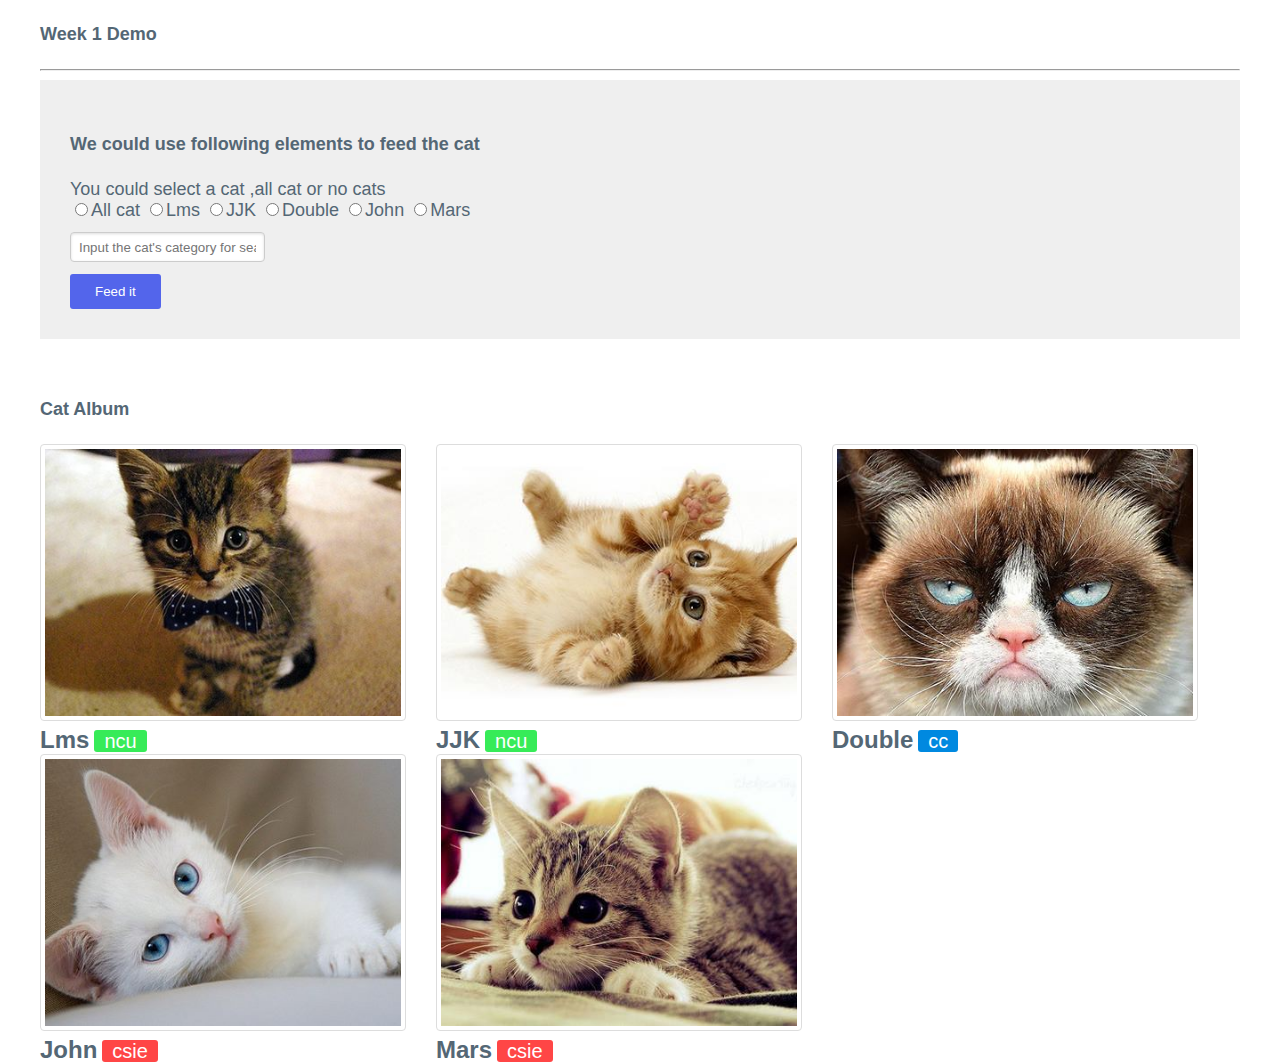
<file: index.html>
<!DOCTYPE html>
<html>
<head>
  <meta charset="utf-8">
  <title>Week 1 Homework Demo</title>

  <link rel="stylesheet" type="text/css" href="css/style.css">
  <script type="text/javascript" src="js/index.js"></script>
</head>
<body >
  <div class="container">
    <h4>Week 1 Demo</h4>
    <hr>
    <div class="row-search">
      <h4>We could use following elements to feed the cat </h4>
      <div class="row">
        You could select a cat ,all cat or no cats <br>
        <input type="radio"  name="selectCat" value ="All" />All cat
        <input type="radio"  name="selectCat" value = "Lms" />Lms
        <input type="radio"  name="selectCat" value = "JJK" />JJK
        <input type="radio"  name="selectCat" value = "Double" />Double
        <input type="radio"  name="selectCat" value = "John" />John
        <input type="radio"  name="selectCat" value = "Mars" />Mars
      </div>
      <div class="row"> 
        <input class="text" type="text" placeHolder="Input the cat's category for search" />
      </div>
      <div class="row"> 
        <input  class="button" type="button" id="c1" value="Feed it" />
      </div>
    </div>

    <div class="row">
    <h4>Cat Album</h4>
      <div class="column-img">
        <img class="ncu cat" id="Lms" src="./images/Lms.jpg" value="0">
        <div class="display_name">
        <label>Lms</label>
        <span class="tag tag-ncu">ncu</span >
       </div>
        
      </div>
      <div class="column-img">
        <img class="ncu cat" id="JJK" src="./images/JJK.jpg" value="0">
        <label>JJK</label>
        <span class="tag tag-ncu">ncu</span >
      </div>
      <div class="column-img">
        <img class="cc cat" id="Double" src="./images/Double.jpg" value="0">
        <label>Double</label>
        <span class="tag tag-ncucc">cc</span >
      </div>

      <div class="column-img">
        <img class="csie cat" id="John" src="./images/John.jpg" value="0">
        <label>John</label>
        <span class="tag tag-ncucsie">csie</span >
      </div>
      <div class="column-img">
        <img class="csie cat" id="Mars" src="./images/Mars.jpg" value="0">
         <label>Mars</label>
         <span class="tag tag-ncucsie">csie</span >
      </div>
    </div>
  </div>
  
</body>
</html>
</file>
<file: css/style.css>
.container {
  color : #546775;
  font: 400 18px "PT Sans",sans-serif;
  max-width: 1200px;
  padding-right: 15px;
  padding-left: 15px;
  margin-right: auto;
  margin-left: auto;
}

.row {
  margin-top: 1%;
}
.row-search {
  margin-bottom: 60px;
  padding: 30px;
  background-color: #EFEFEF;
}
.row-result {
  display: none;
}
input[type="text"] {

  padding: 0.5em 0.6em;
  display: inline-block;
  border: 1px solid #CCC;
  box-shadow: 0px 1px 3px #DDD inset;
  border-radius: 4px;
  vertical-align: middle;
  box-sizing: border-box;
}
input[type="text"]:focus {

  outline: 0px none;
  border-color: #129FEA;
}
.button {
    background: #5365EB;
    border: none;
    padding: 10px 25px 10px 25px;
    color: #FFF;
    border-radius: 3px;
    cursor: pointer;
}
.button:hover {
    background: #CF7A7A
}
.column-img {
  float: left;
  width: 33%;
}
img {
  padding :4px;
  width: 90%;
  height: 90%;
  background-color:#FFF;
  border: 1px solid #DDD;
  border-radius: 4px;
}
label {
  font-weight: bold;
  font-size: 24px;
}
.tag {
  font-size: 20px;
  border-radius: 3px;
  color: white;
  line-height: 26px;
  padding: 0 10px 0 10px;
  text-decoration: none;
  -webkit-transition: color 0.2s;
}
.tag-ncu {
   background: #37EB58;
}

.tag-ncucsie {
   background: #FF4646;
}

.tag-ncucc {
   background: #0089e0;
}
</file>
